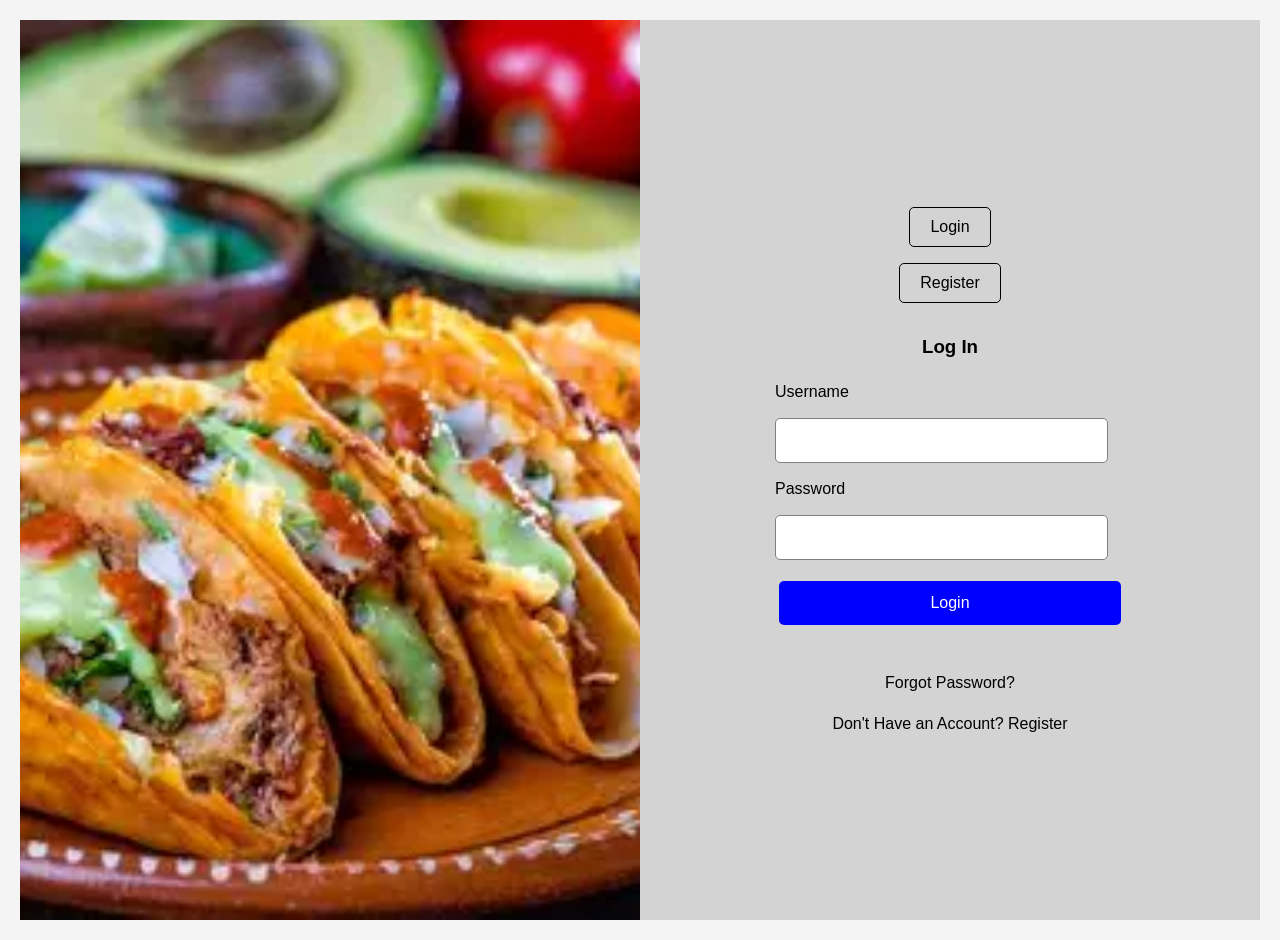
<file: index.html>
<!DOCTYPE html>
<html lang="en">
<head>
    <meta charset="UTF-8">
    <meta name="viewport" content="width=device-width, initial-scale=1.0">
    <title>Azteca Roadhouse</title>
    <link rel="stylesheet" href="style.css">
</head>
<body>
    <div class="left-img">
    <img src="download.webp" alt="FOOD" class="first-image">
    </div>
    
    <div class="right-content">
    <a class="btn" href="index.html">Login</a>
    <a class="btn" href="register.html">Register</a>
    <h3>Log In</h3>
    
    <div class= "info-box">
    <label for="Username">Username</label>
    <input type="text" id="user-login" name="Username">
    <label for="Password">Password</label>
    <input type="password" id="pass-login" name="Password">
    <button type="submit" id="login-btn">Login</button>
    </div>
    <p id="message"></p>
    
    <p><a href="forgot-password.html">Forgot Password?</a></p>
    <a href="register.html">Don't Have an Account? Register</a>
    </div>
    <script src="home.js"></script>
</body>
</html>
</file>
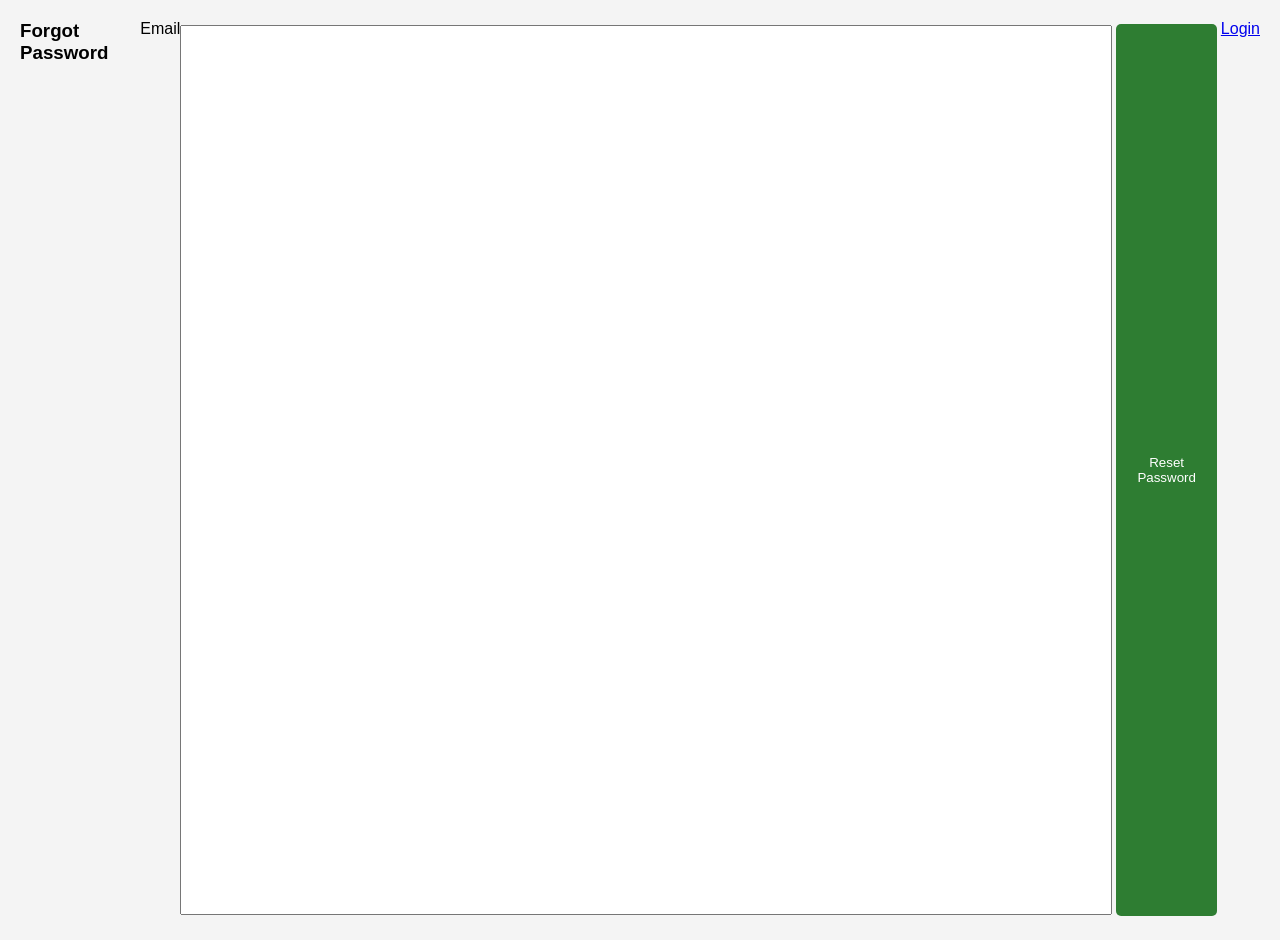
<file: forgot-password.html>
<!DOCTYPE html>
<html lang="en">
<head>
    <meta charset="UTF-8">
    <meta name="viewport" content="width=device-width, initial-scale=1.0">
    <title>Document</title>
    <link rel="stylesheet" href="style.css">
</head>
<body>
    <h3>Forgot Password</h3>
    <label for="Email">Email</label>
    <input type="email" id="Email" name="Email">
    <button type="submit">Reset Password</button>
    <a href="index.html">Login</a>
</body>
</html>
</file>
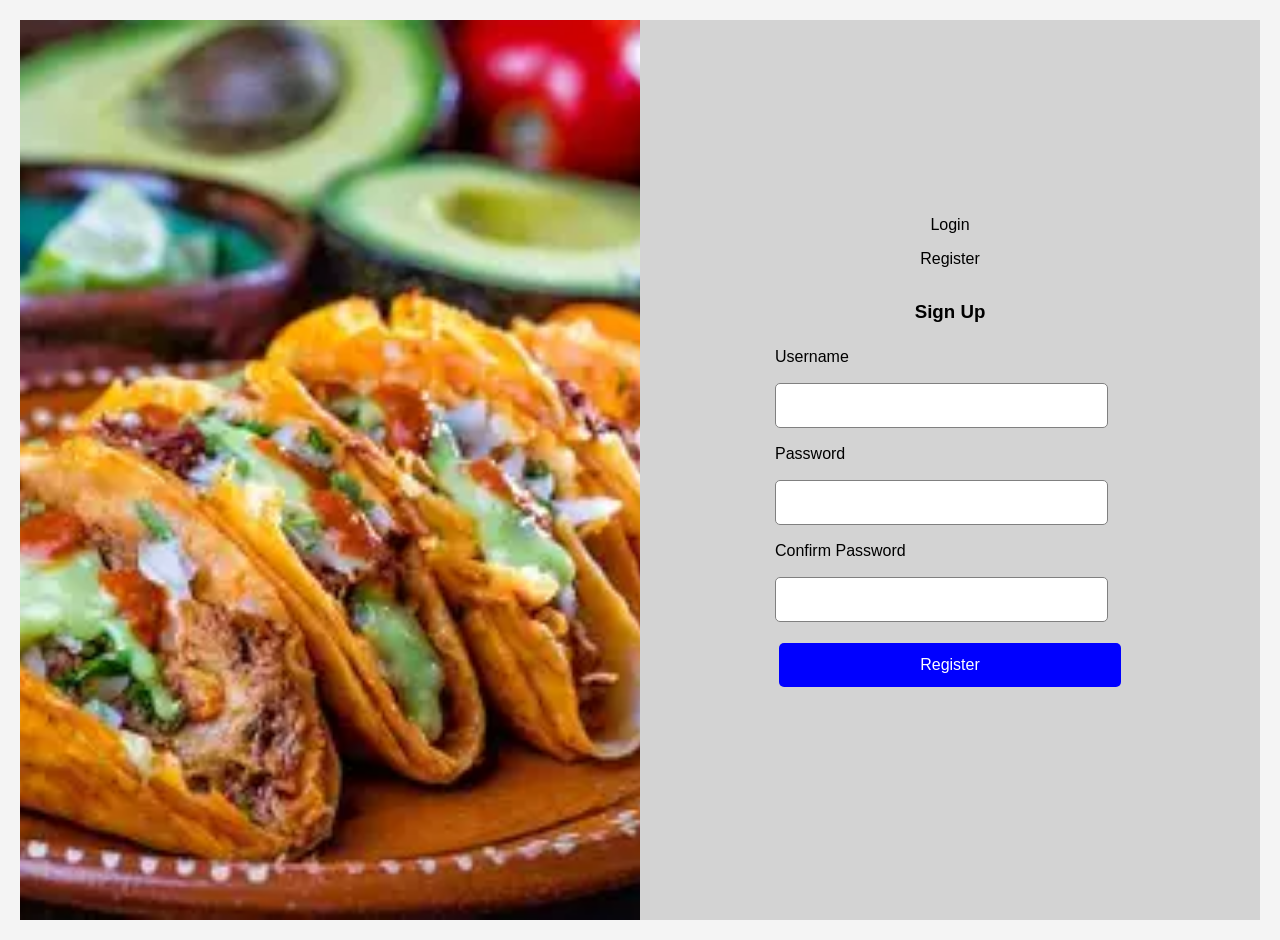
<file: register.html>
<!DOCTYPE html>
<html lang="en">
<head>
    <meta charset="UTF-8">
    <title>Register</title>
    <link rel="stylesheet" href="style.css">
</head>
<body>

    <div class="left-img">
        <img src="download.webp" class="first-image">
    </div>

    <div class="right-content">
        <a href="index.html">Login</a>
        <a href="register.html">Register</a>

        <h3>Sign Up</h3>

        <div class="info-box">
            <label>Username</label>
            <input type="text" id="user-signup">

            <label>Password</label>
            <input type="password" id="pass-signup">

            <label>Confirm Password</label>
            <input type="password" id="pass-confirm">

            <button id="signup-btn">Register</button>

            <p id="message"></p>
        </div>
    </div>

    <script src="home.js"></script>
</body>
</html>
</file>
<file: style.css>
*{
    margin: 0;
    padding: 0;
    box-sizing: border-box;
}
body {
    height: 100vh;
    display: flex;
    font-family: Arial
}

.left-img {
    width: 50%;
}

.first-image {
    width: 100%;
    height: 100%;
    object-fit: cover;
}


.right-content {
    width: 50%;
    height: 100vh;
    display: flex;
    flex-direction: column;
    justify-content: center;
    align-items: center;
    padding: 40px;
    background-color: lightgrey;
}


.right-content a {
    color: black;
    text-decoration: none;
    margin: 8px;
}

.right-content h3 {
    margin: 25px;
}


.info-box {
    width: 100%;
    max-width: 350px;
    display: flex;
    flex-direction: column;
    gap: 12px;
}

.info-box input {
    padding: 13px;
    border: 1px solid grey;
    border-radius: 5px;
    font-size: 15px;
}

.info-box button {
    padding: 13px;
    background-color: blue;
    color: white;
    border: none;
    border-radius: 5px;
    font-size: 16px;
    cursor: pointer;
}

.info-box button:hover {
    background-color: #365e3d;
}

.right-content p {
    margin: 15px;
}
.btn{
    border: 1px solid black;
    border-radius: 5px;
    padding: 10px 20px;
}

@media (max-width: 700px) {
    .left-img {
        display: none;
    }

    .right-content {
        width: 100%;
    }
}

body{
font-family:Arial,sans-serif;
background:#f4f4f4;
margin:20px;
}

h1{
text-align:center;
color:#b22222;
}

.container{
display:flex;
gap:20px;
flex-wrap:wrap;
}

.menu-section,
.cart-section{
background:white;
padding:20px;
border-radius:10px;
box-shadow:0 0 10px rgba(0,0,0,.2);
flex:1;
}

.category{
margin-bottom:20px;
}

.menu-item{
display:inline-block;
width:220px;
padding:10px;
margin:10px;
text-align:center;
border:1px solid #ddd;
border-radius:10px;
background:white;
}

.menu-item img{
width:180px;
height:120px;
object-fit:cover;
border-radius:8px;
}

button{
background:#2e7d32;
color:white;
border:none;
padding:8px 12px;
margin:4px;
border-radius:5px;
cursor:pointer;
}

button:hover{
background:#1b5e20;
}

input{
width:95%;
padding:10px;
margin:5px 0;
}

#cart li{
margin-bottom:10px;
}
</file>
